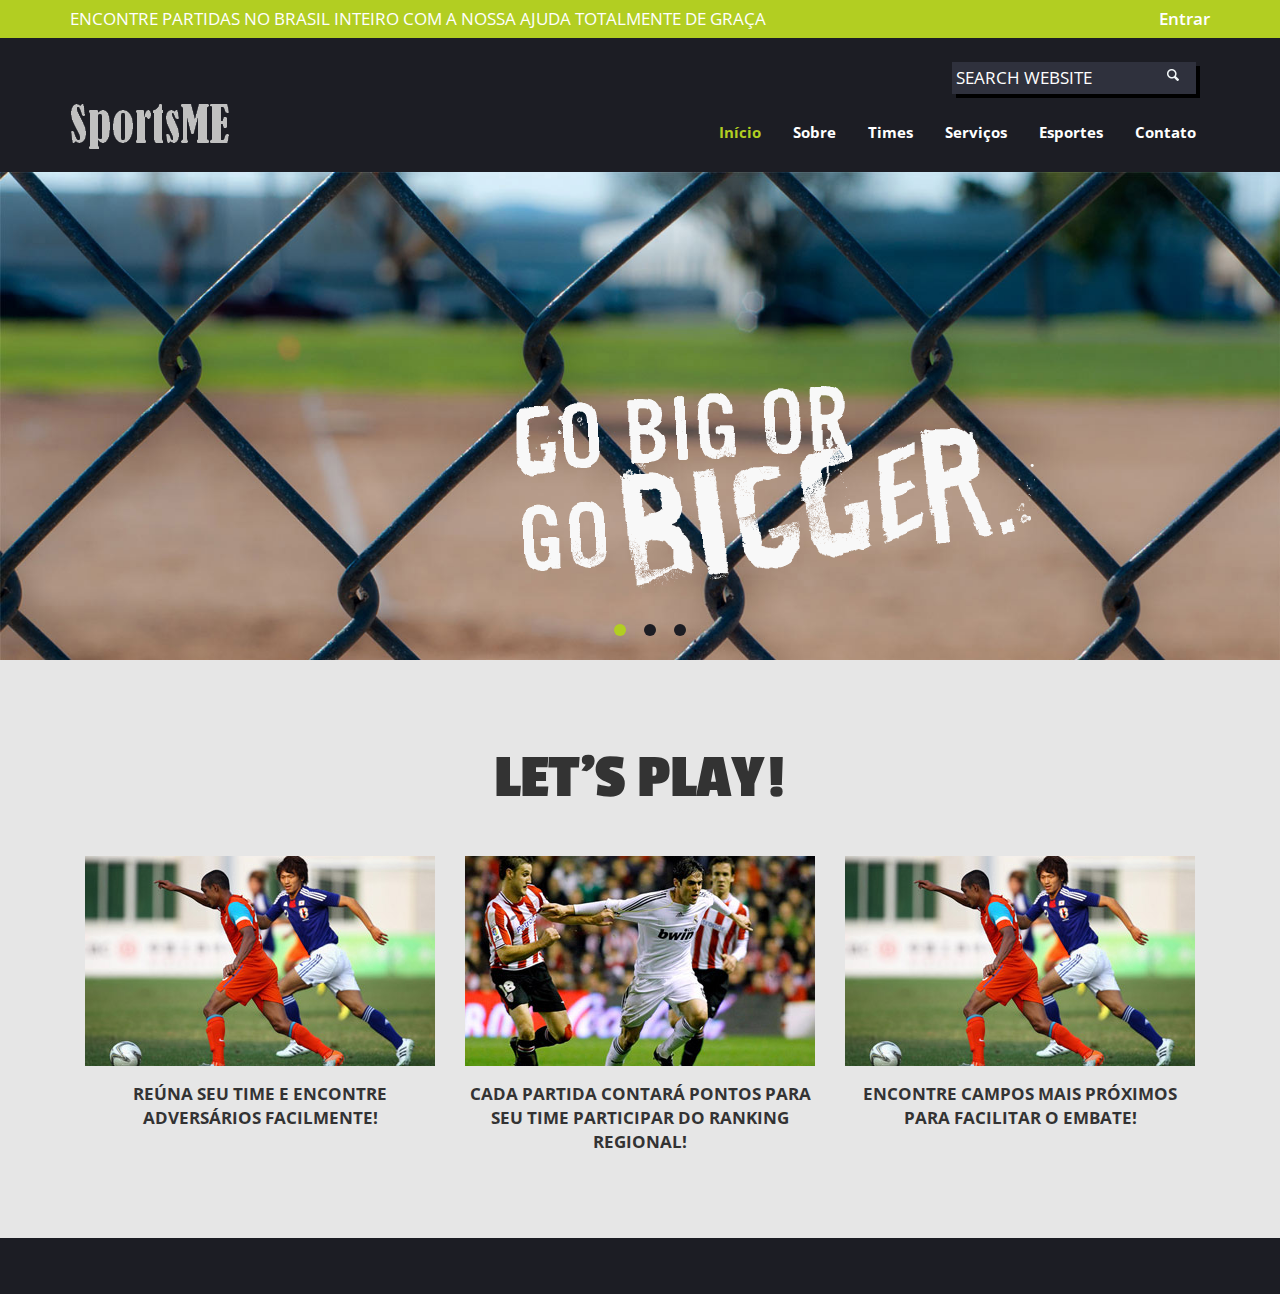
<file: index.html>
<!DOCTYPE html>
<html>
<head>
<meta charset="UTF-8"/>

<title>SportsME | App Sports</title>
<link href="css/bootstrap.css" rel="stylesheet" type="text/css" media="all" />
<!-- jQuery (necessary for Bootstrap's JavaScript plugins) -->
<script src="js/jquery.min.js"></script>
<!-- Custom Theme files -->
<!--theme-style-->
<link href="css/style.css" rel="stylesheet" type="text/css" media="all" />	
<!--//theme-style-->
<meta name="viewport" content="width=device-width, initial-scale=1, maximum-scale=1">
<script type="application/x-javascript"> addEventListener("load", function() { setTimeout(hideURLbar, 0); }, false); function hideURLbar(){ window.scrollTo(0,1); } </script>
<!--fonts-->
<link href='http://fonts.googleapis.com/css?family=Open+Sans:400,300,600,700,800' rel='stylesheet' type='text/css'>
<link href='http://fonts.googleapis.com/css?family=Passion+One:400,700,900' rel='stylesheet' type='text/css'>
<!--//fonts-->
 <script src="js/responsiveslides.min.js"></script>
 <script>
    // You can also use "$(window).load(function() {"
    $(function () {
      $("#slider2").responsiveSlides({
        auto: true,
        pager: true,
        speed: 300,
        namespace: "callbacks",
      });
    });
  </script>
</head>
<body> 
<!--header-->
	<div class="header">
		<div class="header-top">
			<div class="container">
			<p class="header-para">Encontre partidas no Brasil inteiro com a nossa ajuda totalmente de graça</p>
			
				<ul class="sign">
					<li ><a href="signin.html" >Entrar</a></li>	
				</ul>
			</div>
			<div class="clearfix"> </div>
	</div>
	<div class="header-bottom-top">
		<div class="container">
			<div class="search">	
				<input type="text" value="Search website" onfocus="this.value = '';" onblur="if (this.value == '') {this.value = '';}" >
				<input type="submit"  value="">	
			</div>
			<div class="clearfix"> </div>
			<div class="header-bottom">			
				<div class="logo">
					<a href="index.html"><img src="images/log.png" alt=" " /></a>
				</div>
				<div class="top-nav">
					<span class="menu"> </span>
					<ul>
						<li class="active" ><a href="index.html" class="scroll">Início</a></li>
						<li><a  class="scroll"> Sobre</a></li>
						<li><a  class="scroll">Times</a></li>
						
						<li><a  class="scroll">Serviços</a></li>
						<li><a  class="scroll">Esportes</a></li>
						<li><a  class="scroll">Contato</a></li>
					</ul>
					<!--script-->
				<script>
					$("span.menu").click(function(){
						$(".top-nav ul").slideToggle(500, function(){
						});
					});
			</script>
				</div>
				<div class="clearfix"> </div>
			</div>
		</div>
		</div>
	</div>
		<!--banner-->
		 <div class="slider">
			<ul class="rslides" id="slider2">
			  <li><a href="#"><img src="images/ban.jpg" alt="">
			  <div class="banner">
			  <span class=" matter "> </span>
			  </div>
			  </a></li>
			  <li><a href="#"><img src="images/bb.jpg" alt="">
			   <div class="banner">
			  <span class=" matter"> </span>
			  </div>
			   </a></li>
			  <li><a href="#"><img src="images/ban.jpg" alt="">
				<div class="banner">
			  <span class="matter "> </span>
			  </div>
			  </a></li>
			   
			  </a></li>
			</ul>
		</div>
		
		<!--content-->
			<div class="content">
				<div class="content-app">
					<div class="container">
						<h3>Let's play!</h3>
						<div class="content-from">
							<div class="col-md-4 from-grid ">
								<img class="img-responsive left-pic" src="images/pic.jpg" alt=" " />
								<p>Reúna seu time e encontre adversários facilmente!</p>								
							</div>
							<div class="col-md-4 from-grid ">
								<img class="img-responsive left-pic" src="images/pic1.jpg" alt=" " />
								<p>Cada partida contará pontos para seu time participar do ranking regional!</p>								
							</div>
							<div class="col-md-4 from-grid ">
								<img class="img-responsive left-pic" src="images/pic.jpg" alt=" " />
								<p>Encontre campos mais próximos para facilitar o embate!</p>								
							</div>
							<div class="clearfix"> </div>
						</div>
					</div>
				</div>
				<!---->
		
		<!---->		
	</div>
	<!--footer-->
	<div class="footer">
		
	</div>
</body>
</html>
</file>
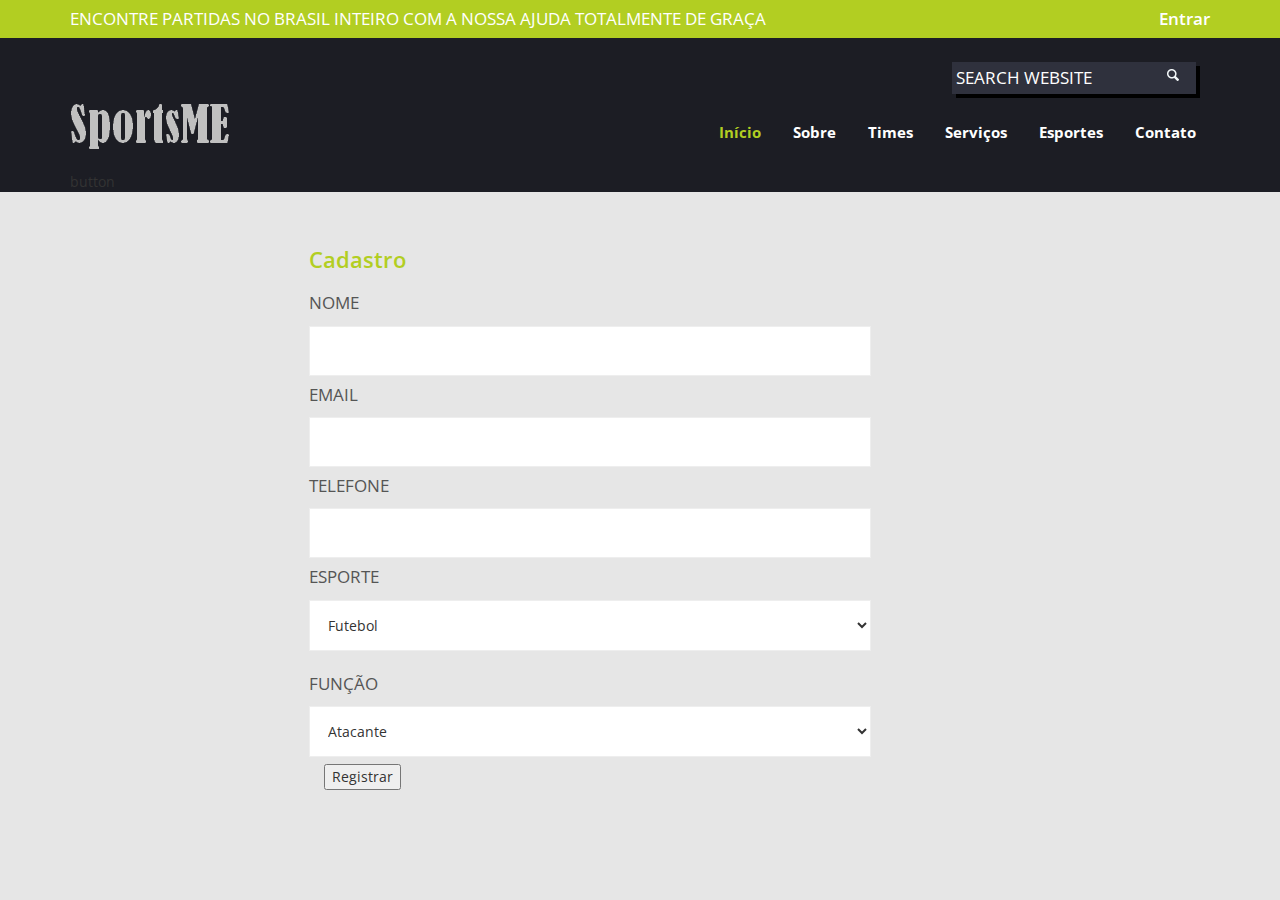
<file: register.html>
<!--A Design by W3layouts 
Author: W3layout
Author URL: http://w3layouts.com
License: Creative Commons Attribution 3.0 Unported
License URL: http://creativecommons.org/licenses/by/3.0/
-->
<!DOCTYPE html>
<html>
<head>
<meta charset="UTF-8"/>
<link href="css/bootstrap.css" rel="stylesheet" type="text/css" media="all" />
<!-- jQuery (necessary for Bootstrap's JavaScript plugins) -->
<script src="js/jquery.min.js"></script>
<!-- Custom Theme files -->
<!--theme-style-->
<link href="css/style.css" rel="stylesheet" type="text/css" media="all" />	
<!--//theme-style-->
<meta name="viewport" content="width=device-width, initial-scale=1, maximum-scale=1">
<script type="application/x-javascript"> addEventListener("load", function() { setTimeout(hideURLbar, 0); }, false); function hideURLbar(){ window.scrollTo(0,1); } </script>
<!--fonts-->
<link href='http://fonts.googleapis.com/css?family=Open+Sans:400,300,600,700,800' rel='stylesheet' type='text/css'>
<link href='http://fonts.googleapis.com/css?family=Passion+One:400,700,900' rel='stylesheet' type='text/css'>
<!--//fonts-->
 <script src="js/responsiveslides.min.js"></script>
 <script>
    // You can also use "$(window).load(function() {"
    $(function () {
      $("#slider2").responsiveSlides({
        auto: true,
        pager: true,
        speed: 300,
        namespace: "callbacks",
      });
    });
  </script>
</head>
<body> 
<!--header-->
		<div class="header">
		<div class="header-top">
			<div class="container">
			<p class="header-para">Encontre partidas no Brasil inteiro com a nossa ajuda totalmente de graça</p>
			
				<ul class="sign">
					<li ><a href="signin.html" >Entrar</a></li>	
				</ul>
			</div>
			<div class="clearfix"> </div>
	</div>
	<div class="header-bottom-top">
		<div class="container">
			<div class="search">	
				<input type="text" value="Search website" onfocus="this.value = '';" onblur="if (this.value == '') {this.value = '';}" >
				<input type="submit"  value="">	
			</div>
			<div class="clearfix"> </div>
			<div class="header-bottom">			
				<div class="logo">
					<a href="index.html"><img src="images/log.png" alt=" " /></a>
				</div>
				<div class="top-nav">
					<span class="menu"> </span>
					<ul>
						<li class="active" ><a href="index.html" class="scroll">Início</a></li>
						<li><a  class="scroll"> Sobre</a></li>
						<li><a  class="scroll">Times</a></li>
						
						<li><a  class="scroll">Serviços</a></li>
						<li><a  class="scroll">Esportes</a></li>
						<li><a  class="scroll">Contato</a></li>
					</ul>
					<!--script-->
				<script>
					$("span.menu").click(function(){
						$(".top-nav ul").slideToggle(500, function(){
						});
					});
			</script>
				</div>
				<div class="clearfix"> </div>
			</div>button
		</div>
		</div>
	</div>
		<!--content-->
		<div class="container" style="background-color: #e6e6e6">
			<div class="register">
		  	  <form> 
				 <div class="register-top-grid">
					<h3>Cadastro</h3>
					<div class="mation">
						<span> Nome</span>
						<input type="text">
						<span> Email</span>
						<input type="text">						
						<span> Telefone</span>
						<input type="text">   
						 <span>Esporte</span>
						 <select>
							 <option>Futebol</option>button
							 <option>Volei</option>
							 <option>Basquete</option>
						<select> 
					</div>
						<span>Função</span>
						<select>
							<option>Atacante</option>
							<option>Meio-campo</option>
							<option>Zagueiro</option>
						</select>
					<div class="col-lg-12"> 
						<button class="btn-btn-primary"type="submit">Registrar</button>
					</div>
					
				    
				</form>
				
				<div class="clearfix"> </div>
</div>
</div>
		</body>
		</html>
</file>
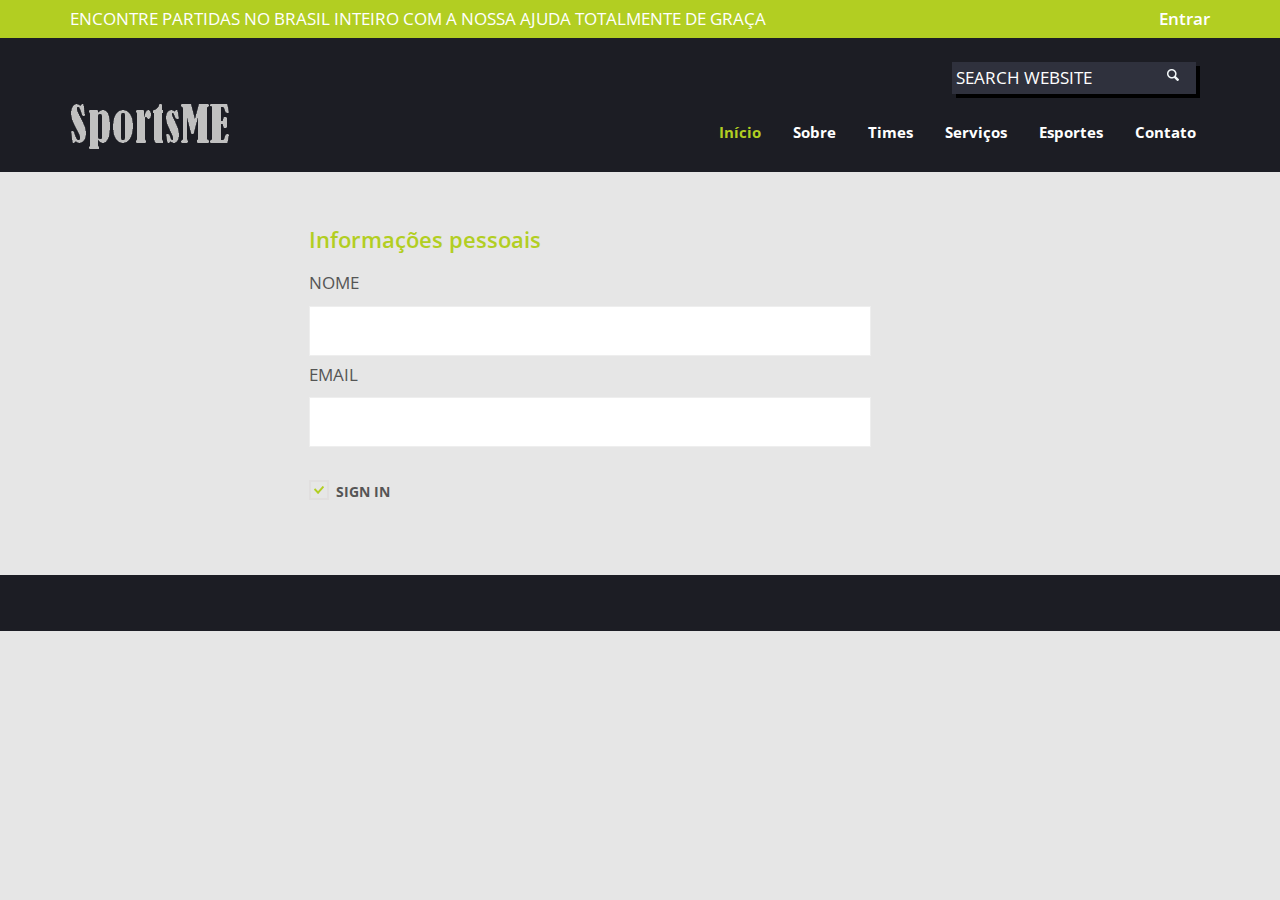
<file: signin.html>
<!--A Design by W3layouts 
Author: W3layout
Author URL: http://w3layouts.com
License: Creative Commons Attribution 3.0 Unported
License URL: http://creativecommons.org/licenses/by/3.0/
-->
<!DOCTYPE html>
<html>
<head>
<meta charset="UTF-8"/>
<link href="css/bootstrap.css" rel="stylesheet" type="text/css" media="all" />
<!-- jQuery (necessary for Bootstrap's JavaScript plugins) -->
<script src="js/jquery.min.js"></script>
<!-- Custom Theme files -->
<!--theme-style-->
<link href="css/style.css" rel="stylesheet" type="text/css" media="all" />	
<!--//theme-style-->
<meta name="viewport" content="width=device-width, initial-scale=1, maximum-scale=1">
<script type="application/x-javascript"> addEventListener("load", function() { setTimeout(hideURLbar, 0); }, false); function hideURLbar(){ window.scrollTo(0,1); } </script>
<!--fonts-->
<link href='http://fonts.googleapis.com/css?family=Open+Sans:400,300,600,700,800' rel='stylesheet' type='text/css'>
<link href='http://fonts.googleapis.com/css?family=Passion+One:400,700,900' rel='stylesheet' type='text/css'>
<!--//fonts-->
 <script src="js/responsiveslides.min.js"></script>
 <script>
    // You can also use "$(window).load(function() {"
    $(function () {
      $("#slider2").responsiveSlides({
        auto: true,
        pager: true,
        speed: 300,
        namespace: "callbacks",
      });
    });
  </script>
</head>
<body> 
<!--header-->
		<div class="header">
		<div class="header-top">
			<div class="container">
			<p class="header-para">Encontre partidas no Brasil inteiro com a nossa ajuda totalmente de graça</p>
			
				<ul class="sign">
					<li ><a href="signin.html" >Entrar</a></li>	
				</ul>
			</div>
			<div class="clearfix"> </div>
	</div>
	<div class="header-bottom-top">
		<div class="container">
			<div class="search">	
				<input type="text" value="Search website" onfocus="this.value = '';" onblur="if (this.value == '') {this.value = '';}" >
				<input type="submit"  value="">	
			</div>
			<div class="clearfix"> </div>
			<div class="header-bottom">			
				<div class="logo">
					<a href="index.html"><img src="images/log.png" alt=" " /></a>
				</div>
				<div class="top-nav">
					<span class="menu"> </span>
					<ul>
						<li class="active" ><a href="index.html" class="scroll">Início</a></li>
						<li><a  class="scroll"> Sobre</a></li>
						<li><a  class="scroll">Times</a></li>
						
						<li><a  class="scroll">Serviços</a></li>
						<li><a  class="scroll">Esportes</a></li>
						<li><a  class="scroll">Contato</a></li>
					</ul>
					<!--script-->
				<script>
					$("span.menu").click(function(){
						$(".top-nav ul").slideToggle(500, function(){
						});
					});
			</script>
				</div>
				<div class="clearfix"> </div>
			</div>
		</div>
		</div>
	</div>
		<!--content-->
		<div class="container">
			<div class="register">
		  	  <form> 
				 <div class="register-top-grid">
					<h3>Informações pessoais</h3>
					<div class="mation">
						<span> Nome</span>
						<input type="text"> 
						 <span>Email</span>
						 <input type="text"> 
					</div>
					 <div class="clearfix"> </div>
					   <a class="news-letter" href="#">
						 <label class="checkbox"><input type="checkbox" name="checkbox" checked=""><i> </i>Sign in</label>
					   </a>
					 </div>
				    
				</form>
				<div class="clearfix"> </div>
</div>
</div>	
		<!--content-->
	<!--footer-->
	<div class="footer">
		
	</div>
		</body>
		</html>
</file>
<file: css/style.css>
/*--A Design by W3layouts 
Author: W3layout
Author URL: http://w3layouts.com
License: Creative Commons Attribution 3.0 Unported
License URL: http://creativecommons.org/licenses/by/3.0/
--*/
body{
	background:#e6e6e6;
	font-family: 'Open Sans', sans-serif;
}
body a{
	transition: 0.5s all;
	-webkit-transition: 0.5s all;
	-o-transition: 0.5s all;
	-moz-transition: 0.5s all;
	-ms-transition: 0.5s all;
}
/*----*/
.header-top{
	background:#b2ce22;
	padding: 0.5em 0;
}
 ul{
	padding: 0;
	margin: 0;
}
p.header-para{
	float:left;
	margin:0;
	font-size:1.2em;
	color:#fff;
	text-transform:uppercase;
	font-weight: 400;
}
 ul.sign{
	float:right;
}
 ul.sign li{
	display: inline-block;
	padding: 0;
}
ul.sign li a{
	font-size: 1.2em;
	text-decoration: none;
	color:#fff;
	font-weight: 600;
}
 ul.sign li span{
	background: url(../images/img-sprite.png) -5px -13px;
	width: 22px;
	height: 14px;
	display: inline-block;
}
.header-bottom-top{
	background:#1c1d24;
}
.logo{
	float: left;
	margin-top: 0em;
}
.top-nav{
	float:right;
}
.top-nav ul li{
	display: inline-block;
	padding:2em 1em;
}
.top-nav ul li a{
	font-size: 1.1em;
	text-decoration: none;
	color: #fff;
	font-weight: 700;
}
.top-nav ul li a:hover,.top-nav ul li.active a{
	color:#b2ce22;
}
.top-nav span.menu:before{
	content: url(../images/menu.png)no-repeat 0px 0px;
	cursor:pointer;	
	width:100%;
}
.top-nav span.menu{
	display: none;
}
/*--responsive media-quries--*/
@media(max-width:768px){
.top-nav ul{
	display: none;
	position:absolute;
	width:100%;
	z-index: 9999;
	left: 0%;
	margin: 0em 0em;
	background:#b2ce22;
}
.top-nav span.menu{
	display: block;
	width:100%;
	position:relative;
	text-align: right;
	padding: 1.3em 0 0;
}
.top-nav ul li{
	display: block;
	float:none;
	padding: 0.8em 0;
	text-align: center;
}
.top-nav ul li a,.top-nav ul li.active a{
	color:#fff;
	border: none;
	padding: 0;
}
.top-nav ul li a:hover,.top-nav ul li.active a:hover{
	color:#000;
	border: none;
}
}
.search {
	background: #2f313d;
	position: relative;
	margin: 1.7em 1em 0;
	float:right;
	box-shadow:4px 4px #000;
}
.search input[type="text"] {
	border: none;
	outline: none;
	background: none;
	font-size:1.2em;
	color:#fff;
	width:86%;
	padding:4px;
	-webkit-apperance:none;
	margin:0;
	-webkit-transition: all 0.5s ease-out;
	-moz-transition: all 0.5s ease-out;
	-ms-transition: all 0.5s ease-out;
	-o-transition: all 0.5s ease-out;
	text-transform:uppercase;
}
.search input[type="password"] {
	border: none;
	outline: none;
	background: none;
	font-size:1.2em;
	color:#fff;
	width:86%;
	padding:4px;
	-webkit-apperance:none;
	margin:0;
	-webkit-transition: all 0.5s ease-out;
	-moz-transition: all 0.5s ease-out;
	-ms-transition: all 0.5s ease-out;
	-o-transition: all 0.5s ease-out;
	text-transform:uppercase;
}
.search select {
	border: none;
	outline: none;
	background: none;
	font-size:1.2em;
	color:#fff;
	width:86%;
	padding:4px;
	-webkit-apperance:none;
	margin:0;
	-webkit-transition: all 0.5s ease-out;
	-moz-transition: all 0.5s ease-out;
	-ms-transition: all 0.5s ease-out;
	-o-transition: all 0.5s ease-out;
	text-transform:uppercase;
}
.search input[type="submit"] {
	outline: none;
	cursor: pointer;
	width: 13px;
	height: 13px;
	background: url(../images/img-sprite.png) -34px -13px;
	border:none;	
}
/*--- slider-css --*/
.slider{
	position:relative;
}
.rslides {
  position: relative;
  list-style: none;
  overflow: hidden;
  width: 100%;
  padding: 0;
  margin: 0;
  }
.rslides li {
  -webkit-backface-visibility: hidden;
  position: absolute;
  display: none;
  width: 100%;
  left: 0;
  top: 0;
  }
.rslides li:first-child {
  position: relative;
  display: block;
  float: left;
  }
.rslides img {
  display: block;
  height: auto;
  float: left;
  width: 100%;
  border: 0;
  }
.rslides_tabs{
	background: none !important;
	border: none;
	box-shadow: none;
	position: relative;
	top: -90px;
	z-index: 999;
}
.callbacks_tabs a:after {
	content: "\f111";
	font-size: 0;
	font-family: FontAwesome;
	visibility: visible;
	display: block;
	height: 12px;
	width: 12px;
	background:#1c1d24;
	display: inline-block;
	border-radius:50px;
}
.callbacks_here a:after{
	background:#b2ce22;
}
.callbacks_tabs a{
	visibility:hidden;
}
.callbacks_tabs li{
	display:inline-block;
	padding:0 5px
}
ul.callbacks_tabs.callbacks1_tabs {
	position: absolute;
	bottom: 5%;
	z-index: 999;
	right: 46%;
}
/*--banner--*/
.banner{
	position:relative;
}
.banner span.matter{
	width: 579px;
	height: 229px;
	background: url(../images/ma.png) 0px 0px;
	display:inline-block;
	position:absolute;
	top:19em;
	right: 35em;
}	

.content-app h3,.content-app-up h3{
	margin:0;
	font-size:4.5em;
	font-weight:700;
	text-transform:uppercase;
	font-family: 'Passion One', cursive;
}
.content-app-up h3{
	text-align:center;
	padding: 1em 0 0;
}
span.line{
	border-top: 1px solid #C0BEBE;
	width: 84%;
	 height: 2px; 
	display: block;
	margin: 0 auto;
}
.content-from {
	padding:3em 0;
}
.content-from p{
	margin: 1em 0 0;
	font-size: 1.2em;
	font-weight: 700;
	text-transform: uppercase;
}
.content-app {
	text-align: center;
	padding:6em 0 3em;
}
.regard{
	width:70%;
	margin:0 auto;
}
.regard-in{
	background:#fff;
	border: 2px solid #C0BEBE;
	padding: 2em 3.5em;
	position: relative;
	margin: 3.5em 0;
}
.regard-in p a{
	text-decoration:none;
	color:#b2ce22;
}
.regard-in p {
	margin:0;
	font-weight: 600;
	font-size: 1.2em;
}
.ago{
	float:left;
	padding: 1em 0;
}
.col-d{
	float:right;
	width:37%;
	padding: 8em 0;
}
.regard-in span{
	width: 32px;
	height: 29px;
	background: url(../images/img-sprite.png) -90px -6px;
	display: inline-block;
	position: absolute;
	right: 2%;
	top: 10%;
}
.regard-in span.camera{
background-position: -133px -6px;
top: 4%;
}
.regard-in span.face{
	background-position:-163px -6px;
}

/*----*/
.content-top {
	text-align: center;
	padding:7em 0 2em;
}
.content-top h3,.slow-grid h4{
	margin:0;
	font-size:4.5em;
	font-weight:700;
	text-transform:uppercase;
	font-family: 'Passion One', cursive;
}
.content-top h3 span{
	color:#f3bc23;
}
.slow-grid h4{
	font-size:2.2em;
	line-height:0.9em;	
}
.bat{
	text-align: left;
	padding: 4em 0;
}
.content-slow {
	padding: 3em 0;
}
a.view{
	text-decoration:none;
	font-size:1.6em;
	color:#b2ce22;
	font-family: 'Passion One', cursive;
}
 ul.sign-in{
	padding:2em 0;
}
 ul.sign-in li{
	list-style:none;
	font-size: 1.5em;
	font-weight: 700;
}
.slow-grid{
	float:left;
	width:19%;
}
.grid-slow{
	width: 26.5%;
}
/*---*/
.content-bottom{
	position:relative;
	background:#1c1d24;
	padding:3em 0;
}

.let-your{
	text-align:center;
	padding: 0 0 5em;
}	
.let-your h3{	
	margin:3px 0;
	font-size:5.1em;
	color:#575a6f;
}
.let-your p{	
	margin: 0em auto;
	font-size: 1.3em;
	color: #C5C5C5;
	width: 72%;
	padding: 1.5em 0;
	line-height: 1.7em;
}
.let-your span{	
	color:#fff;
	font-size:1.3em;
	float:right;
	font-weight: 700;
}
.bottom-right h4{
	margin:0;
	font-size:1.7em;
	font-weight:700;
	text-transform:uppercase;
	font-family: 'Passion One', cursive;
}
.bottom-right p{
	color:#b2ce22;
	font-size:1.2em;
	font-weight:800;
}
.men-grid-left{
	float:left;
	width: 48%;
margin-right: 2.2em;
}
.content-bottom-right {
	width: 71%;
	margin: 0 auto;
}
.bot-1-2{
	margin:0;
}
.our-grid{
	background:url(../images/ba2.png) 0px 0px;
	width:100%;
	height:870px;
	display:inline-block;
}
.our-grid h3{
	margin:2em 0 0;
	font-size:5.1em;
	color:#575a6f;
	text-align:center;
}
.the-do h6{
	margin:0 0 0.5em;
	font-size: 2.1em;
	color: #fff;
	text-transform: uppercase;
	font-weight: 700;
}
.the-do span{
	font-size:1.1em;
	color:#b2ce22;
	font-weight: 700;	
}
.the-do p{
	margin: 0.4em 0 0;
	font-size:1.1em;
	color:#fff;
	font-weight: 700;
	text-transform: uppercase;
}
.the-do ul {
	padding:0.7em 0 0.5em 2.7em;
}
.the-do ul li{
	list-style:none;
	font-size:1.1em;
	color:#fff;
	font-weight: 700;
	text-transform: uppercase;
	padding:0.2em 0;
}
.do-the{
	padding:4em 0;
}
.content-con {
padding: 6em 0 0;
}
/*--appreal--*/

/*--gear--*/
.banner span.matter-out-in{
	width: 620px;
	height: 263px;
	background: url(../images/ma3.png) 0px 0px;
}
.content-gear h3,.gear-content h3,.gear-content h3,.gear-content-grid h3,.order-content h3{
	margin:0.5em 0;
	font-size:4.5em;
	font-weight:700;
	text-transform:uppercase;
	font-family: 'Passion One', cursive;
}
.gear-content-grid h3,.order-content h3{
	border-top: 1px solid #BEBEBE;
	padding: 1em 0 ;
	margin:0;
}
.gear-grid {
	padding: 3em 0 6em;
}
.gear-content h3,.gear-content-grid,.order-content h3 {
	text-align:center;
}
.content-gear h3 span,.gear-content h3 span{
	color:#f3bc23;
}
.gear-content-grid iframe{
	width:90%;
	height:500px;
	}
.content-gear p{
	font-size: 1.4em;
	line-height: 1.6em;
	width: 95%;
	margin: 0 auto;
	border-bottom: 1px solid #BEBEBE;
	padding: 0 0 4em;
}
.content-gear {
	text-align: center;
	padding: 2em 0 3em;
}
label.icon-grid{
	float:left;
	width: 122px;
	height: 121px;
	background: url(../images/img-sprite.png) 0px -65px;
}
label.icon{
	background-position:-132px -65px;
}
label.grid-icon{
	background-position:-270px -65px;
}
.inner-gear{
	float:right;
	width: 60%;
}
.inner-gear h5{
	margin:0;
	font-size: 1.6em;
	font-weight: 700;
	font-family: 'Passion One', cursive;
}
.inner-gear p{
	margin:0;
	font-size: 1em;
	font-weight: 400;
}
.order-left{
	float:left;
	border: 1px solid #C7C5C5;
	background: #fff;
	padding:1em 0.5em;
}
.left-order{
	float:right;
	width: 50%;
}
.left-order h5{
	margin: 0;
	font-size: 3.5em;
	font-family: 'Passion One', cursive;
	text-transform: uppercase;
}
.left-order span{
	font-size: 1.4em;
	color: #b2ce22;
	font-weight: 800;
}
.left-order p{
	margin: 1em 0 3em;
	font-size: 1.2em;
	width: 85%;
}
p.size{
	font-family: 'Passion One', cursive;
	text-transform: uppercase;
	font-size: 1.6em;
	margin: 0 0 1em;
}
p.size b{
	padding: 0.2em 2em;
	background: #fff;
	border: 1px solid #C7C5C5;
	margin: 0 1em;
}
p.size-in{
	margin:0 0 2em;
}
p.size-in b{
	padding: 0.2em 3em;
}
a.cart{
	text-decoration:none;
	font-size:1.4em;
	color:#b2ce22;
	background:#1c1d24;
	padding:0.5em 2em;
}
a.cart:hover{
	color:#fff;
	background:#b2ce22;
}
.inner-gear h5 a,.we-do h6 a{
	text-decoration:none;
	color: #b2ce22;
}
.order-content {
padding: 5em 0 7em;
}
/*--team--*/
/*-----start-gallery---*/
.gallery{
	background:#EEEEEE;
	padding:4em 0;
}
.gallery-grids {
	padding: 1em 0 2em;
}
.head h3{
	color: #000000;
	font-size: 3.5em;
	font-weight: 700;
	width: 17.3%;
	margin: 0 auto;
	font-family: 'Passion One', cursive;
}
.gallery-grid3 {
	width: 66.6%;
	float:left;
	padding-right: 30px;
}
.gallery-grid1 {
	width: 33.3%;
	float:left;
	padding-right: 30px;
}
.gallery-grid2{
	width:50%;
	float:left;
	padding-right: 30px;
}
/*----*/
/* Self Clearing Goodness */
/*	Strip
/*-----------------------------------------------------------------------------------*/
.b-link-stripe{
	position:relative;
	display:inline-block;
	vertical-align:top;
	font-weight: 300;
	overflow:hidden;
	width: 100%;
}
.b-link-stripe .b-wrapper{
	position:absolute;
	width:100%;
	height:100%;
	top:0;
	left:0;
	text-align:center;
	color:#ffffff;
	overflow:hidden;
}

/*-----------------------------------------------------------------------------------*/
/*	Animation effects
/*-----------------------------------------------------------------------------------*/
.b-animate-go{
	text-decoration:none;
}
.b-animate{
	transition: all 0.5s;
	-moz-transition: all 0.5s;
	-ms-transition: all 0.5s;
	-o-transition: all 0.5s;
	-webkit-transition: all 0.5s;
	visibility: hidden;
	font-size:1.1em;
	font-weight:700;
}
.b-animate img{
	margin-top: 4%;
	display: -webkit-inline-box;
}
.b-animate span{
	display:block;
	font-size: 2em;
	text-transform: uppercase;
	padding-top: 3em;
	display: block;
	font-weight: 500;
}
.b-animate button{
	background: #000;
	padding: 0.9em 1.8em;
	color: #b2ce22;
	text-transform: uppercase;
	font-size: 0.875em;
	border: none;
	border-radius: 0.3em;
	margin: 0.8em auto;
	transition: 0.5s all;
	-webkit-transition: 0.5s all;
	-moz-transition: 0.5s all;
	-ms-transition: 0.5s all;
	-o-transition: 0.5s all;
	outline: none;
}
.b-animate button:hover{
	background:#3B3B43;
	color:#fff;
}
/* lt-ie9 */
.b-animate-go:hover .b-animate{
	visibility:visible;
}
.b-from-left{
	position: relative;
	left: -100%;
	background:rgba(178, 206, 34, 0.71);
	background-size: 100% 100%;
	top: 0px;
	margin: 0;
	min-height: 307px;
}
.b-animate-go:hover .b-from-left{
	left:0;
}
.view-gallery-btn {
background: #b2ce22;
color: #FFF;
text-transform: uppercase;
padding: 0.875em 0em;
width: 15%;
display: block;
margin: 0 auto;
text-align: center;
}
.view-gallery-btn:hover {
background:#1c1d24;
color: #fff;
text-decoration: none;
}
.gallery-grids-row1 {
padding: 1.5em 0;
}
/*--services--*/
.us-head h5{
	margin: 0;
font-size: 2.4em;
font-weight: 700;
font-family: 'Passion One', cursive;
text-transform: uppercase;
}
.services-us {
	padding: 4em 0;
}
.service-grid {
    padding: 1em 0;
}
.us-head {
	
}
.us-head p{
	margin: 1em 0 3em;
	font-size:1.2em;
	line-height: 25px;
}
.service-left h6{
	margin:0;
	font-size:1.7em;
	color:#b2ce22;
}
ul.service-list li{
	list-style:none;
	border-bottom: 1px solid #D0D0D0;
	padding: 0.6em 0;
}
ul.service-list li.sed-ut{
	border:none;
}
ul.service-list li a{
	text-decoration:none;
	font-size:1.2em;	
}
ul.service-list li a:hover{
	color:#f3b628;
}
.service-top h3{
	margin:0.5em 0;
	font-size:4.5em;
	font-weight:700;
	text-transform:uppercase;
	font-family: 'Passion One', cursive;
	text-align:center;
}
.we-do h6{
	margin: 0;
	font-size:1.6em;
	color:#b2ce22;
}
.we-do p{
	margin: 0;
	font-size:1.1em;
}
ul.service-list {
	width: 74%;
	padding: 2em 0;
}
a.more-left{
	background: #b2ce22;
	color: #FFF;
	text-transform: uppercase;
	padding: 0.875em 1em;
	font-size:1.1em;
}
a.more-left:hover {
	color: #fff;
	background:#1c1d24;
	text-decoration: none;
}
.services {
	padding: 2em 0px 4em;
}
/*--sign-up--*/
/*--register--*/
.register-top-grid h3 {
	color:#b2ce22;
	font-size: 1.6em;
	padding-bottom: 5px;
	margin: 0;
	font-weight:600;
}
.register-top-grid span {
	color:#555;
	font-size: 1.2em;
	padding-bottom: 0.2em;
	display: block;
	text-transform: uppercase;
}
.register-top-grid input[type="text"] {
	border: 1px solid #EEE;
	outline-color:#b2ce22;
	width: 85%;
	font-size: 1em;
	padding: 1em;
	margin: 0.5em 0;
}

.register-top-grid select {
	border: 1px solid #EEE;
	outline-color:#b2ce22;
	width: 85%;
	font-size: 1em;
	padding: 1em;
	margin: 0.5em 0;
	background-color: #fff;
}
.checkbox {
	margin-bottom: 4px;
	padding-left: 27px;
	font-size: 1.2em;
	line-height: 27px;
	cursor: pointer;
}
.checkbox {
	position: relative;
	font-size: 1em;
	color:#555;
}
.checkbox:last-child {
	margin-bottom: 0;
}
.news-letter {
	color: #555;
	font-weight:600;
	font-size: 1em;
	margin-bottom: 1em;
	display: block;
	text-transform: uppercase;
	transition: 0.5s all;
	-webkit-transition: 0.5s all;
	-moz-transition: 0.5s all;
	-o-transition: 0.5s all;
	clear: both;
}
.checkbox i {
	position: absolute;
	bottom: 5px;
	left: 0;
	display: block;
	width:20px;
	height:20px;
	outline: none;
	border: 2px solid #E1DFDF;
}
.checkbox input + i:after {
	content: '';
	background: url("../images/tick1.png") no-repeat 1px 2px;
	top: -1px;
	left: -1px;
	width: 15px;
	height: 15px;
	font: normal 12px/16px FontAwesome;
	text-align: center;
}
.checkbox input + i:after {
	position: absolute;
	opacity: 0;
	transition: opacity 0.1s;
	-o-transition: opacity 0.1s;
	-ms-transition: opacity 0.1s;
	-moz-transition: opacity 0.1s;
	-webkit-transition: opacity 0.1s;
}
.checkbox input {
	position: absolute;
	left: -9999px;
}
.checkbox input:checked + i:after {
	opacity: 1;
}
.news-letter:hover {
	color:#00BFF0;
}

.mation{
	padding: 1em 0;
}
.register {
	padding: 4em 0 ;
	width: 58%;
margin: 0 auto;
}
/*--contact--*/
.send-contact h4{
	margin:0 0 1em;
	font-size:2.4em;
	font-family: 'Passion One', cursive;
	text-transform:uppercase;
}
.contact {
padding: 4em 0 6em;
}
.contact-grid{
	text-align:center;
}
p.your-para,p.message-para{
	color: #636363;
	margin: 0;
	font-size:1em;
}
p.message-para{
	padding: 0 1em;
}
p.your-para span,p.message-para span{
	color:#b2ce22;
}
.contact-left input[type="text"],.subject input[type="text"]{
	width: 100%;
	padding: 1em;
	margin: 1em 0;
	background:none;
	outline:none;
	border: 1px solid #636363;
}
.subject input[type="text"]{
	margin: 1em ;
	width:95%;
}
.send-contact textarea{
	resize:none;
	width: 95%;
	padding: 1em;
	margin: 1em ;
	background: none;
	outline:none;
	border: 1px solid #636363;
	-webkit-appearance: none;
}
.contact input[type="submit"]{
	float:right;
	width: 28%;
	font-size: 1.5em;
	background: #b2ce22;
	padding: 0.6em 1em;
	text-align: center;
	color: #fff;
	border:none;
	outline:none;
	margin: 0 auto;
	-webkit-appearance: none;
}
.contact input[type="submit"]:hover{
	background:#1c1d24;
}
.send {
	padding: 0 1em;
}
.map iframe{
	width: 538px;
	height: 447px;
	border: none;
}
/*--footer--*/
.footer{
	background:#1c1d24;
	padding:2em 0;
}
.footer-grid{
	float:left;
}
p.footer-grid{
		margin:0;
		font-size:1.1em;
		color:#fff;
}
p.footer-grid a{
	text-decoration:none;
	color:#b2ce22;
}
p.footer-grid a:hover{
	color:#fff;
}
.nav-top{
	float:right;
}
.nav-top ul li{
	display: inline-block;
	padding:0em 1em;
}
.nav-top ul li a{
	font-size: 1.1em;
	text-decoration: none;
	color: #fff;
	font-weight: 700;
}
.nav-top ul li a:hover,.nav-top ul li.active a{
	color:#b2ce22;
}
/*--responsive media-quries--*/
@media(max-width:1440px){
}
@media(max-width:1366px){
}
@media(max-width:1280px){
.banner span.matter {
	top: 14em;
	right: 16em;
}
}
@media(max-width:1024px){
.banner span.matter {
	top: 7em;
	right: 4em;
}
.col-d {
	width: 21%;
}
.regard-in p {
	font-size: 1.1em;
}
.inner-gear {
	width: 53%;
}
.us-head p {
	margin: 1em 0 2em;
	height: 251px;
	overflow: hidden;
}
.men-grid-left {
	margin-right: 1.9em;
}
.send-contact textarea {
width: 93%;
}
.subject input[type="text"] {
	width: 93%;
}
.map iframe {
width: 439px;
}
.bot-1-2 {
	margin: 0;
}
}
@media(max-width:768px){
.search {
	margin: 1.7em auto 0;
	float: none;
	width: 33%;
}
.banner span.matter {
	top: 2em;
	right: 0em;
}
.left-pic{
	margin:0 auto;
}
.col-d {
	float: none;
	width: 100%;
	padding: 0em 0;
}
.content-app h3, .content-app-up h3,.service-top h3 {
	font-size: 3.5em;
}
.content-app {
	padding: 3em 0 1em;
}
.regard-in {
	margin: 2.5em 0;
}
.content-gear h3, .gear-content h3, .gear-content h3,
.gear-content-grid h3, .order-content h3{
	font-size: 3.5em;
}
.nav-top ul li {
	padding: 0em 0.5em;
}
.content-gear p {
	font-size: 1.2em;
	padding: 0 0 2em;
}
.inner-gear {
	width: 80%;
	padding: 1.5em 0;
}
.gear-grid {
	padding: 1em 0 3em;
}
.left-order {
	float: none;
	padding: 2em 8em;
	width: 100%;
}
.order-left {
	float: none;
	margin: 0 auto;
}
.order-content {
	padding: 3em 0 4em;
}
.us-head h5 {
font-size: 2em;
}
.us-head p {
	margin: 0.3em 0 2em;
	font-size:1.1em;
	height:225px;
}
ul.service-list {
	width: 100%;
	padding: 1em 0;
}
ul.service-list li {
	width: 31%;
	margin: 0 auto;
}
.subject input[type="text"],.send-contact textarea {
	width: 96%;
}
.content-top h3, .slow-grid h4 {
	font-size: 3.5em;
}
.slow-grid h4 {
	font-size: 1.8em;
}
a.view {
	font-size: 1.4em;
}
.content-bottom span.matter-in {
	left: 5em;
}
.let-your h3 ,.our-grid h3{
	font-size: 3.7em;
}
.let-your p {
	font-size: 1.1em;
	padding: 0.5em 0;
}
.men-grid-left {
	margin-right: 0.73em;
}
.bot-1-2 {
	margin: 0;
}
.grid-img{
	display:none;
}
.the-do h6 {
	font-size: 1.7em;
}
.the-do ul li {
	font-size: 1em;
}
.do-the {
	padding: 1em 0;
}
.our-grid h3 {
	margin: 1em 0 0;
}
.our-grid {
	height: 665px;
}
.content-top {
	padding: 4em 0 0em;
}
.content-con {
	padding: 3em 0 0;
}
.b-animate span {
	padding-top: 1.5em;
}
.content-from p {
	margin: 1em 0;
}
.service-left h6 {
	text-align: center;
}
.map iframe {
	width: 666px;
	height: 300px;
}
}
@media(max-width:640px){
.banner span.matter {
	background-size: 430px;
	width: 434px;
	height: 172px;
}
.search {
	width: 36%;
}
.content-app h3, .content-app-up h3, .service-top h3 {
	font-size: 3em;
}
.content-gear h3, .gear-content h3, .gear-content h3, .gear-content-grid h3, .order-content h3{
	font-size: 3em;
}
.content-from p {
	margin: 0.5em 0;
}
.content-gear p {
	font-size: 1.1em;
}
.inner-gear {
	width: 74%;
}
.left-order h5 {
	font-size: 2.5em;
}
.b-animate span {
	font-size: 1.5em;
}
.view-gallery-btn {
	width: 19%;
}
.we-do h6 {
	font-size: 1.3em;
}
.we-do {
	padding: 0.5em 0;
}
.service-grid {
	padding: 0em 0;
}
ul.service-list li {
	width: 38%;
}
.service-left h6 {
	font-size: 1.5em;
}
.services {
	padding: 1em 0px 2em;
}
.content-bottom span.matter-in {
	background-size: 470px;
	width: 473px;
	height: 179px;
}
.let-your h3, .our-grid h3 {
	font-size: 3.1em;
}
.let-your p {
	font-size: 1em;
}
.let-your {
	padding: 0 0 3em;
}
.the-do h6 {
	font-size: 1.3em;
}
.nav-top ul li {
	padding: 0.5em;
}
.nav-top,.footer-grid {
	float: none;
}
.content-slow {
	padding: 1em 0;
}
ul.sign-in li {
	font-size: 1.2em;
}
.content-top {
	padding: 2em 0 0em;
}
.subject input[type="text"], .send-contact textarea{
	width:96%;
}
.map iframe {
	width: 560px;
}
.register {
	width: 70%;
}
.footer {
	text-align: center;
}
}
@media(max-width:480px){
ul.sign li a {
	font-size: 1em;
}
p.header-para {
	font-size: 1em;
}
.banner span.matter {
	background-size: 332px;
	width: 334px;
	height: 133px;
}
.content-app h3, .content-app-up h3, .service-top h3 {
	font-size: 2em;
}
.content-from {
	padding: 1em 0;
}
.content-from p {
	font-size: 1em;
}
.content-app-up h3 {
	padding: 0.5em 0 0;
}
.regard-in {
	padding: 1.5em 2.5em;
	margin: 1.5em 0;
}
.regard-in p {
	font-size: 1em;
}
.content-gear h3, .gear-content h3, .gear-content h3, .gear-content-grid h3, .order-content h3,.head h3 {
	font-size: 2em;
}
.content-gear p {
	font-size: 1em;
	height: 70px;
	overflow: hidden;
	border:none;
}
.content-gear {
	padding: 1em 0 1em;
}
.inner-gear {
	width: 65%;
}
.inner-gear h5 {
	font-size: 1.3em;
}
.inner-gear p {
	font-size: 0.9em;
	height: 53px;
	overflow: hidden;
}
.gear-content-grid iframe {
	height: 360px;
}
.left-order p {
	margin: 1em 0 1.5em;
	font-size: 1em;
}
p.size {
	font-size: 1.3em;
}
a.cart {
	font-size: 1.2em;
	padding: 0.5em 1em;
}
.order-content {
	padding: 1em 0;
} 
.order-content h3 {
	padding: 0.5em 0;
}
.b-animate span {
	font-size: 1.2em;
}
.gallery-grid3,.gallery-grid1,.gallery-grid2 {
	width: 100%;
	padding-right: 0px;	
}
.b-animate span {
	padding-top: 2.5em;
	font-size:1.5em;
}
.we-do h6 {
	font-size: 1.1em;
}
.we-do p {
	font-size: 1em;
	height: 43px;
	overflow: hidden;
}
.services-us {
	padding: 2em 0;
}
.us-head h5 {
	font-size: 1.3em;
	margin: 0.5em 0 0;
}
.us-head p {
	font-size: 1em;
	height: 81px;
}
a.more-left {
	padding: 0.5em 1em;
}
.service-left h6 {
	font-size: 1.3em;
}
ul.service-list li a {
	font-size: 1em;
}
ul.service-list li {
	width: 45%;
}
.content-app h3, .content-app-up h3, .service-top h3,.content-top h3, .slow-grid h4{
	font-size:2em;
}
.slow-grid {
	width: 100%;
	padding:1em 0;
}
.grid-slow {
	width: 33.3%;
}
ul.sign-in li {
	font-size: 1.1em;
}
.content-bottom span.matter-in {
	background-size: 341px;
	width: 337px;
	height: 125px;
}
.let-your h3, .our-grid h3 {
	font-size: 2.1em;
}
.let-your p {
	font-size: 0.9em;
	height: 73px;
	overflow: hidden;
}
.bottom-right h4 {
	margin: 0.3em 0 0;
	font-size: 1.1em;
}
.bottom-right p {
	font-size: 0.9em;
}
.the-do h6 {
	font-size: 1.1em;
}
.the-do ul li {
	font-size: 0.9em;
}
.our-grid {
	height: 598px;
}
.the-do span {
	font-size: 1em;
}
.slow-grid h4 {
font-size: 1.5em;
}
.subject input[type="text"], .send-contact textarea {
width: 93%;
}
.contact input[type="submit"] {
	font-size: 1.3em;
}
.contact {
padding: 1em 0 2em;
}
.send-contact h4 {
	margin: 0 0 0.5em;
	font-size: 1.4em;
}
.register-top-grid h3 {
	font-size: 1.3em;
}
.register-top-grid span {
	font-size: 1.1em;
}
.search input[type="text"] {
	font-size: 1.1em;
}
.search {
	width: 41%;
}
.left-order {
	padding: 2em 1em;
}
.left-order h5 {
	font-size: 1.5em;
}
.left-order span {
	font-size: 1.2em;
}
.gallery {
	padding: 2em 0;
}
.the-do p {
	font-size: 0.9em;
}
}
@media(max-width:320px){
.header-top {
	text-align: center;
}
p.header-para ,ul.sign li a{
	font-size: 0.8em;
}
ul.sign,p.header-para {
	float: none;
}
.search {
	width: 59%;
}
.search input[type="text"] {
	font-size: 1em;
}
.banner span.matter {
	background-size: 125px;
	width: 126px;
	height: 51px;
	right:2em;
}
ul.callbacks_tabs.callbacks1_tabs {
	right: 36%;
}
.content-app h3, .content-app-up h3, .service-top h3, .content-top h3, {
	font-size: 1.4em;
}
.content-app {
padding: 1em 0 0em;
}
.content-from p {
font-size: 0.9em;
}
.regard-in p {
	font-size: 0.9em;
	height: 39px;
	overflow: hidden;
}
.regard-in {
	padding: 1em 1em;
	margin: 1em 0;
}
p.footer-grid {
	font-size: 1em;
}
.nav-top ul li a {
font-size: 1em;
}
.nav-top ul li {
padding: 0.3em;
}
.content-gear h3, .gear-content h3, .gear-content h3, .gear-content-grid h3, .order-content h3, .head h3 {
	font-size: 1.4em;
}
.content-gear p {
	font-size: 0.9em;
	height: 57px;
}
.inner-gear {
	width: 44%;
}
.inner-gear h5 {
	font-size: 1.1em;
}
.inner-gear p {
	font-size: 0.87em;
	height: 37px;
}
.gear-grid {
	padding: 0.5em 0 1em;
}
.gear-content-grid iframe {
	height: 230px;
}
.left-order span {
	font-size: 1em;
}
.left-order p {
	margin: 1em 0 0em;
	font-size: 0.9em;
	width:100%;
}
p.size {
	margin: 1em 0 1.5em;
	font-size:1.2em;
}
.b-animate span {
	padding-top: 1em;
	font-size: 1.2em;
}
.b-animate button {
	padding: 0.5em 1em;
}
.gallery-grids {
	padding: 0 0;
}
.gallery {
	padding: 1em 0;
}
.view-gallery-btn {
	width: 36%;
	padding:0.8em 0;
}
.we-do p {
	font-size: 0.9em;
	height: 39px;
}
.services-us {
	padding: 1em 0;
}
.us-head h5 {
	font-size: 1.2em;
}
.us-head p {
	font-size: 0.9em;
	line-height:20px;
	margin:0.3em 0 1.4em;
}
.service-left h6 {
font-size: 1.2em;
}
ul.service-list li a {
font-size: 0.9em;
}
ul.service-list li {
width: 65%;
}
ul.service-list {
padding: 0.4em 0;
}
.serives-bottom {
	padding: 0.5em 0 0;
}
.slow-grid h4 {
	font-size:1.2em;
}
a.view {
	font-size: 1.1em;
}
.grid-slow {
	width: 50%;
}
ul.sign-in {
	padding: 0em 0;
}
ul.sign-in li {
	font-size: 1em;
}
.content-bottom span.matter-in {
	background-size: 209px;
	width: 203px;
	height: 79px;
}
.let-your h3, .our-grid h3 {
	font-size: 1.5em;
}
.let-your span {
	font-size: 1.1em;
}
.let-your p {
	font-size: 0.85em;
	height: 45px;
}
.let-your {
	padding: 0px 0 1.5em;
}
.content-con {
	padding: 1.5em 0 0;
}
.content-bottom-right {
	width: 88%;
}
.men-grid-left {
margin-right: 0.3em;
}
.bottom-right h4 {
font-size: 1em;
}
.bottom-right p {
font-size: 0.85em;
}
.the-do h6 {
font-size: 1em;
}
.the-do ul li,.the-do p {
font-size: 0.85em;
}
.subject input[type="text"], .send-contact textarea {
width: 88%;
}
.contact input[type="submit"] {
	font-size: 1.1em;
	width:41%;
}
.map iframe {
width: 240px;
height:200px;
}
.contact-left input[type="text"], .subject input[type="text"] {
padding: 0.8em;
}
.register {
width: 100%;
padding:1.5em 0;
}
.register-top-grid h3 {
font-size: 1.2em;
}
.top-nav ul li {
padding: 0.6em 0;
}
.content-slow {
padding: 0em 0 1em;
}
.slow-left{
display:none;
}
.gallery-grids-row1 {
	padding: 0.5em 0;
}
}
</file>
